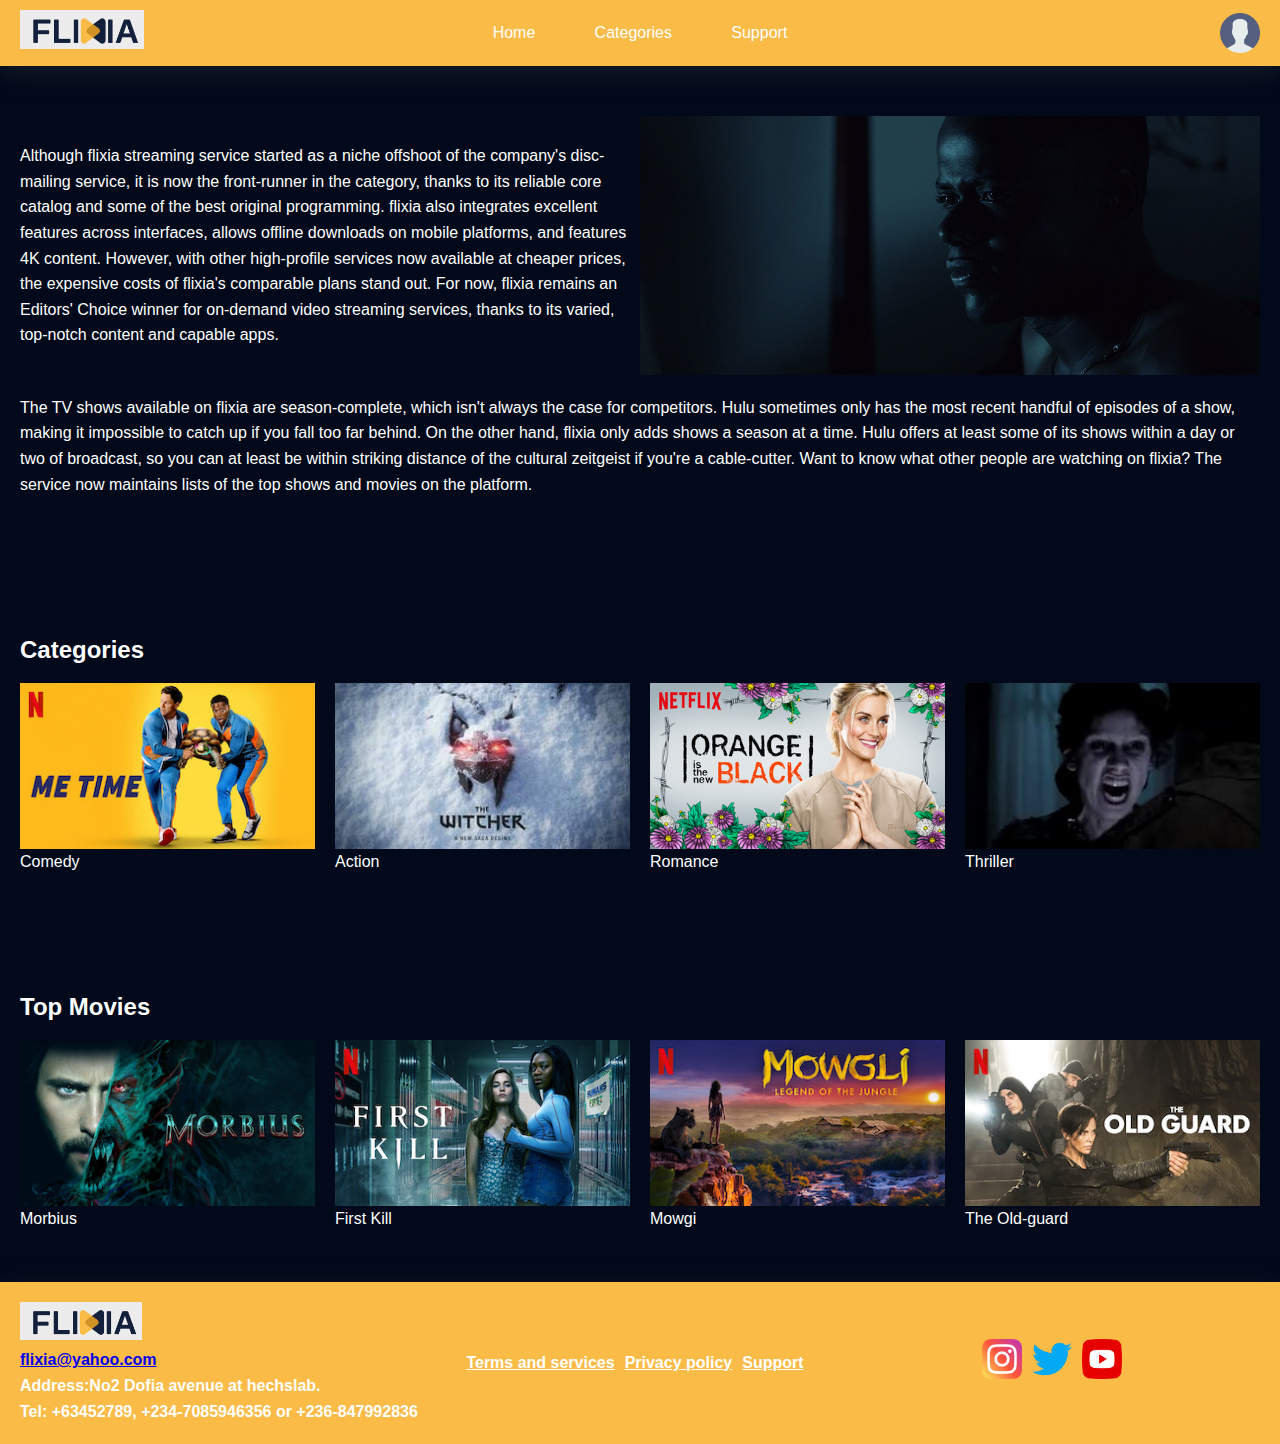
<file: index.html>
<!DOCTYPE html>
<html lang="en">

<head>
	<link rel="stylesheet" href="./styles/home.css">
	<meta charset="UTF-8">
	<meta http-equiv="X-UA-Compatible" content="IE=edge">
	<meta name="viewport" content="width=device-width, initial-scale=1.0">
	<title>homepage</title>
</head>

<body>
	<main>
		<nav class="navbar">
			<div class="logo">
				<img src="./assets/flixiaLogo.png" alt="flixiaLogo" width="400px" height="120px">
			</div>
			<ul>
				<li><a href="#">Home</a></li>
				<li><a href="#">Categories</a></li>
				<li><a href="#">Support</a></li>
			</ul>
			<div class="dropdown">
				<img src="./assets/user.png" alt="iconmenu.png">
				<div class="dropdown-content">
					<ul>
						<li>
							<a href="./sign-in.html">Sign-in</a>
						</li>
						<li>
							<a href="./Sign-up.html">Sign-up</a>
						</li>
						<li>
							<a href="#">Account</a>
						</li>
					</ul>

				</div>
			</div>
		</nav>


		<section class="review-section">
			<!-- <h1>Review on flixia platform:</h1>	 -->
			<article>
				<p id="opening-review">Although flixia streaming service started as a niche offshoot of the company's
					disc-mailing service,
					it is
					now
					the
					front-runner in the category, thanks to its reliable core catalog and some of the best original
					programming.
					flixia
					also integrates excellent features across interfaces, allows offline downloads on mobile platforms,
					and
					features
					4K
					content. However, with other high-profile services now available at cheaper prices, the expensive
					costs of
					flixia's
					comparable plans stand out. For now, flixia remains an Editors' Choice winner for on-demand video
					streaming
					services,
					thanks to its varied, top-notch content and capable apps.</p>
				<img src="./assets/blackman.jpg" id="review-image" />

				<p id="closing-review">The TV shows available on flixia are season-complete, which isn't always the case
					for competitors.
					Hulu
					sometimes only
					has the most recent handful of episodes of a show, making it impossible to catch up if you fall too
					far
					behind.
					On the
					other hand, flixia only adds shows a season at a time. Hulu offers at least some of its shows within
					a day
					or
					two of
					broadcast, so you can at least be within striking distance of the cultural zeitgeist if you're a
					cable-cutter.
					Want to
					know what other people are watching on flixia? The service now maintains lists of the top shows and
					movies
					on
					the
					platform.
				</p>

			</article>
		</section>

		<section class="grid-container">
			<h2>Categories</h2>
			<ul class="grid">
				<li class="grid-item">
					<img src="./assets/comedy.jpg" alt="comedy">
					<span>Comedy</span>
				</li>


				<li class="grid-item">
					<img src="./assets/the_witcher_4.jpg" alt="thewitcher movie">
					<span>Action</span>
				</li>


				<li class="grid-item">
					<img src="./assets/orange.png" alt=" orange movie">
					<span>Romance</span>
				</li>


				<li class="grid-item">
					<img src="./assets/horrow.jpeg" alt=" horrow movie">
					<span>Thriller</span>
				</li>

			</ul>
		</section>
		<section class="grid-container">
			<h2>Top Movies</h2>
			<ul class="grid">
				<li class="grid-item">
					<img src="./assets/morbius.jpg" alt="morbius">
					<span>Morbius</span>

				</li>

				<li class="grid-item">
					<img src="./assets/firstkill.jpg" alt="firstkill movie">
					<span>First Kill</span>
				</li>


				<li class="grid-item">
					<img src="./assets/mowgi.jpg" alt="mowgi movie">
					<span>Mowgi</span>

				</li>

				<li class="grid-item">
					<img src="./assets/oldgaurd.jpg" alt="theoldguard movie">
					<span>The Old-guard</span>
				</li>
			</ul>

		</section>

		<footer class="footer-container">
			<div>
				<img src="./assets/flixiaLogo.png" alt="flixialogo.png" width="100px" height="100px">
				<ul>
					<li><a href="#">flixia@yahoo.com</a></li>
					<li>Address:No2 Dofia avenue at hechslab.</li>
					<li>Tel: +63452789, +234-7085946356 or +236-847992836</li>
				</ul>
			</div>

			<div class="privacy-links">
				<ul>
					<li>Terms and services</li>
					<li>Privacy policy</li>
					<li>Support</li>
				</ul>
			</div>
			<div class="social-links">
				<ul>
					<li>
						<img src="./assets/instagram.png" alt="instagram icon" />
					</li>
					<li>
						<img src="./assets/twitter.png" alt="twitter icon" />
					</li>
					<li>
						<img src="./assets/youtube.png" alt="youtube icon" />
					</li>
				</ul>
			</div>
		</footer>
	</main>
</body>

</html>
</file>
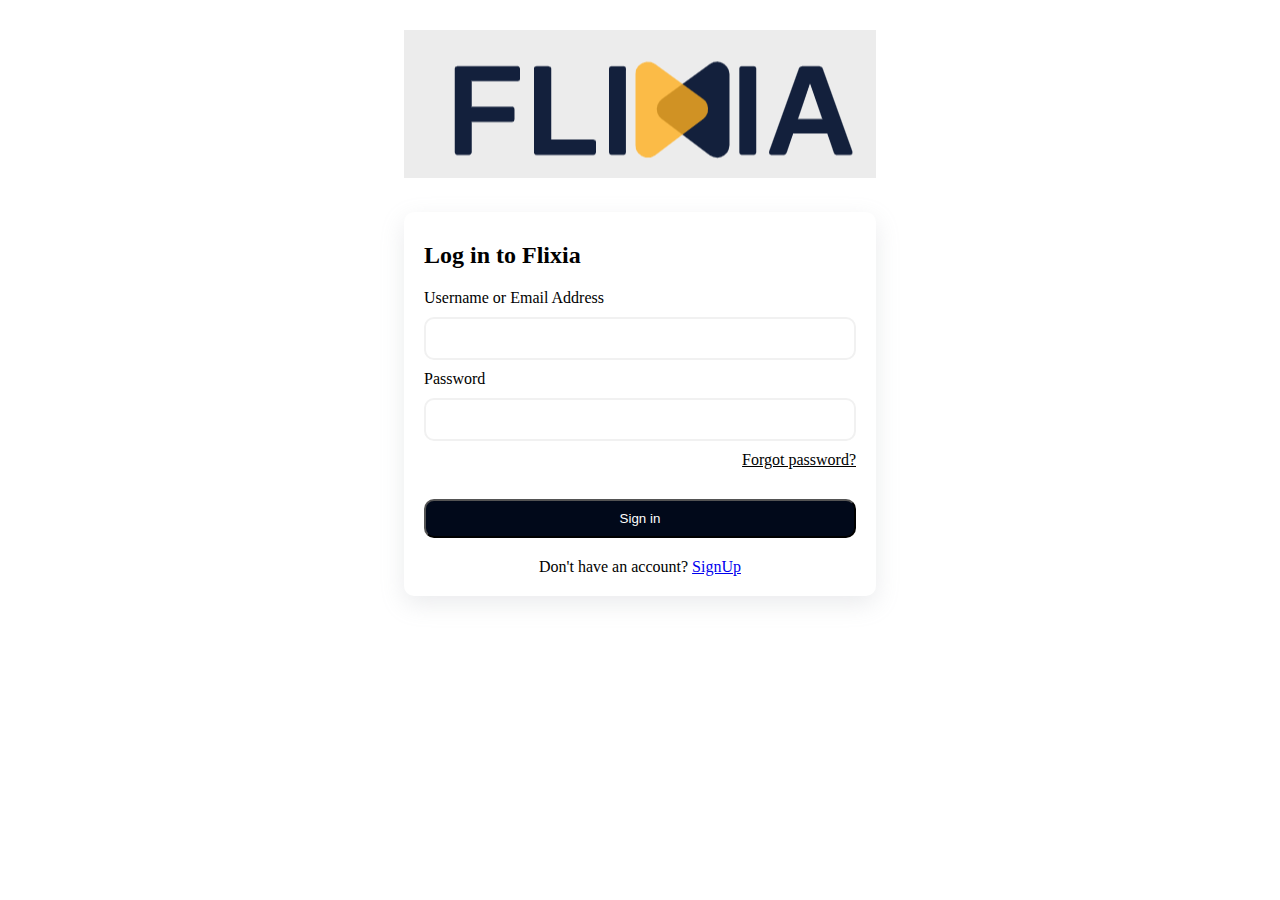
<file: sign-in.html>
<!DOCTYPE html>
<html lang="en">

<head>
    <meta charset="UTF-8">
    <meta http-equiv="X-UA-Compatible" content="IE=edge">
    <meta name="viewport" content="width=device-width, initial-scale=1.0">
    <link rel="stylesheet" href="./styles/auth.css">
    <title>Document</title>
</head>

<body>
    <main class="auth-container">
        <section>
            <div class="logo">
                <a href="./home.html">
                    <img src="./assets/flixiaLogo.png" alt="flixialogo photo.">
                </a>
            </div>
            <div class="form-container">
                <h2>Log in to Flixia</h2>
                <form action="" class="form">
                    <div>
                        <label>Username or Email Address</label>
                        <input type="text" type="email" name="username">
                    </div>
                    <div>
                        <label>Password</label>
                        <input type="password" name="password">
                    </div>
                    <div class="forgot-password">
                        <a href="#">Forgot password?</a>
                    </div>
                    <button type="submit" name="submit" class="signin-btn">Sign in</button>
                </form>
                <div>
                    <p>
                        Don't have an account?
                        <a href="./Sign-up.html">SignUp</a>
                    </p>
                </div>
            </div>

        </section>


    </main>
</body>

</html>
</file>
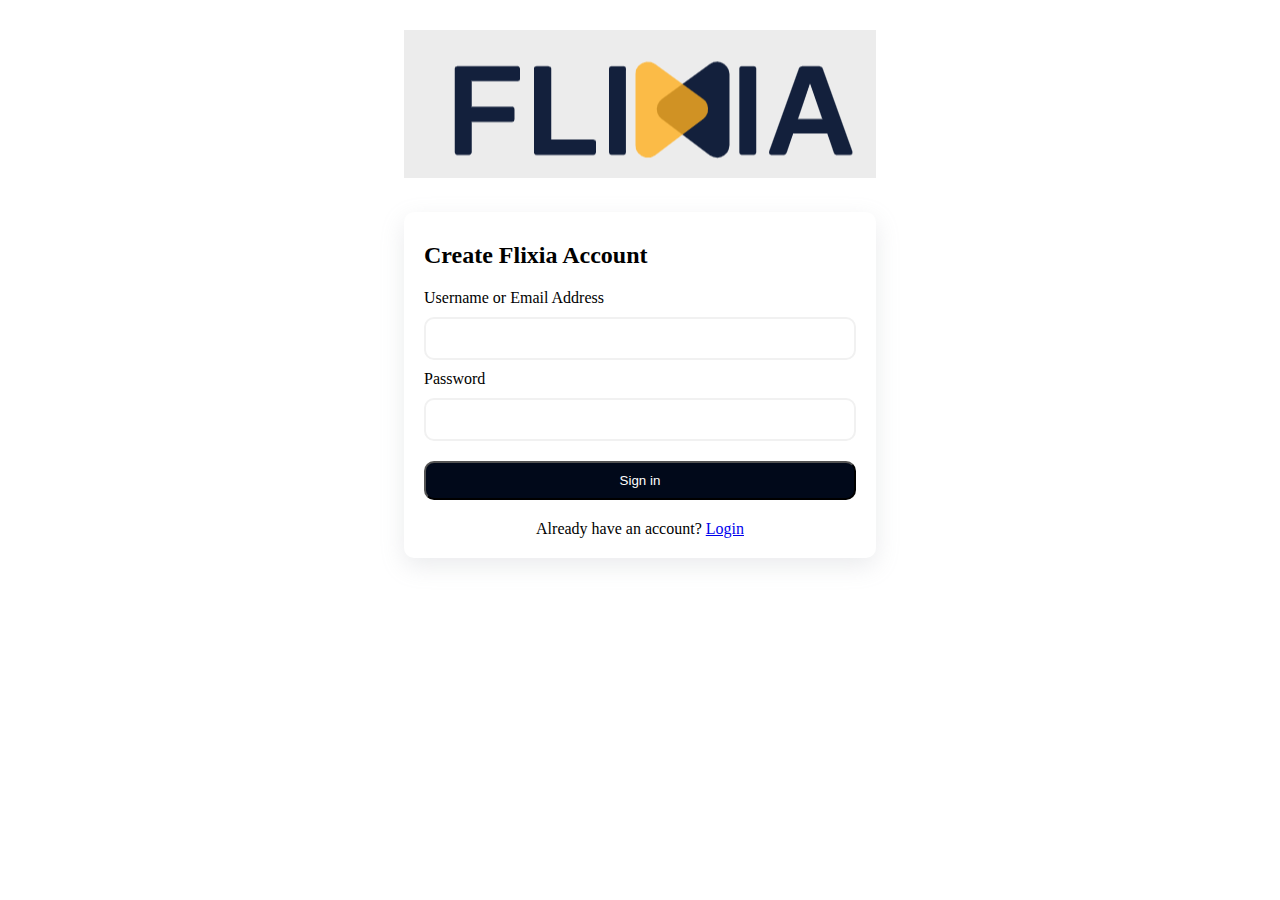
<file: Sign-up.html>
<!DOCTYPE html>
<html lang="en">

<head>
    <meta charset="UTF-8">
    <meta http-equiv="X-UA-Compatible" content="IE=edge">
    <meta name="viewport" content="width=device-width, initial-scale=1.0">
    <link rel="stylesheet" href="./styles/auth.css">
    <title>Document</title>
</head>

<body>
    <main class="auth-container">
        <section>
            <div class="logo">
                <a href="./home.html">
                    <img src="./assets/flixiaLogo.png" alt="flixialogo photo.">
                </a>
            </div>
            <div class="form-container">
                <h2>Create Flixia Account</h2>
                <form action="" class="form">
                    <div>
                        <label>Username or Email Address</label>
                        <input type="text" type="email" name="username">
                    </div>
                    <div>
                        <label>Password</label>
                        <input type="password" name="password">
                    </div>
                    <button type="submit" name="Submit" class="signin-btn">Sign in</button>
                </form>
                <div>
                    <p>
                        Already have an account?
                        <a href="./sign-in.html">Login</a>
                    </p>
                </div>
            </div>

        </section>


    </main>
</body>

</html>
</file>
<file: styles/home.css>
* {
  box-sizing: border-box;
  padding: 0;
  margin: 0;
}

body {
  background-color: #01091a;
  color: #fff;
  font-family: Arial, Helvetica, sans-serif;
  font-weight: 300;
  line-height: 1.6em;
  margin-bottom: 0;
}
ul {
  list-style: none;
  margin: 0;
  padding: 0;
}
.navbar {
  display: grid;
  grid-template-columns: repeat(3, 1fr);
  align-items: center;
  padding: 10px 20px;
  background-color: #fbbb47;
  box-shadow: rgba(100, 100, 111, 0.2) 0px 7px 29px 0px;
}
.navbar .logo img {
  width: 30%;
  height: 30%;
}

.navbar a:hover {
  color: #cc0000;
  transition: ease-in 0.3s;
}

.navbar ul {
  display: flex;
  flex-direction: row;
  justify-content: space-evenly;
}
.navbar li a {
  text-decoration: none;
  color: #fff;
}

.dropdown {
  position: relative;
  display: flex;
  justify-content: flex-end;
}
.dropdown img {
  width: 40px;
  height: 40px;
}

.dropdown-content {
  display: none;
  position: absolute;
  right: 0;
  top: 40px;
  background-color: #fff;
  box-shadow: 0px 8px 16px 0px rgba(0, 0, 0, 0.2);
  padding: 10px;
}
.dropdown-content ul {
  display: flex;
  flex-direction: column;
  justify-content: space-evenly;
  padding: 0;
  margin: 0;
}

.dropdown:hover .dropdown-content {
  display: block;
}

.dropdown-content ul li a {
  text-decoration: none;
  font-family: Georgia, "Times New Roman", Times, serif;
  border-radius: 8px;
  color: #01091a;
  padding: 2px;
}

.review-section {
  padding: 50px 20px;
}
.review-section h1 {
}
#opening-review {
  grid-area: opening-rv;
  display: flex;
  justify-content: center;
  align-items: center;
}
#review-image {
  grid-area: review-img;
  width: 100%;
}
#closing-review {
  grid-area: closing-rv;
  padding: 20px 0;
}
.review-section article {
  display: grid;
  grid-template-columns: repeat(2, 1fr);
  grid-template-areas: "opening-rv review-img" "closing-rv closing-rv";
}

.grid-container {
  padding: 50px 20px;
}
.grid-container h2 {
  padding: 20px 0;
}
.grid {
  display: grid;
  grid-template-columns: repeat(4, 1fr);
  gap: 20px;
}
.grid-item {
  display: flex;
  flex-direction: column;
}
.grid-item img {
  width: 100%;
  /* height: 100%; */
}

/* .parent-grid {
  display: grid;
  grid-template-columns: repeat(auto-fit, minmax(400px, 1fr));
}

.parent-grid2 {
  display: grid;
  grid-template-columns: repeat(auto-fit, minmax(500px, 1fr));
} */

.footer-container {
  display: grid;
  align-items: center;
  grid-template-columns: repeat(3, 1fr);
  gap: 10px;
  background-color: #fbbb47;
  box-shadow: rgba(100, 100, 111, 0.2) 0px 7px 29px 0px;
  color: #fff;
  padding: 20px;
  margin: 0;
  font-weight: bold;
}
.footer-container img {
  width: 30%;
  height: 30%;
}
.privacy-links ul {
  display: flex;
  justify-content: center;
}
.privacy-links ul li {
  margin-right: 10px;
  text-decoration: underline;
}

.social-links ul {
  display: flex;
  justify-content: center;
}
.social-links ul li img {
  width: 40px;
  height: 40px;
  margin-right: 10px;
}
</file>
<file: styles/auth.css>
* {
  box-sizing: border-box;
  margin: 0;
  padding: 0;
}
.auth-container {
  display: flex;
  align-items: center;
  justify-content: center;
}
.auth-container .logo {
  padding: 30px 0;
}
.auth-container .logo img {
  width: 100%;
}
.form-container {
  box-shadow: rgba(149, 157, 165, 0.2) 0px 8px 24px;
  padding: 20px;
  border-radius: 10px;
}
.form-container h2 {
  padding: 10px 0;
}
.form-container div {
  display: grid;
  grid-template-columns: 100%;
}
.form-container div label {
  padding: 10px 0;
}

.form-container input {
  border-radius: 10px;
  border: 2px solid #f1f1f1;
  padding: 12px;
}
.form-container .forgot-password {
  display: flex;
  justify-content: flex-end;
  padding: 10px 0;
}
.form-container .forgot-password a {
  color: #000;
}
.form-container button {
  background-color: #01091a;
  margin: 20px 0;
  padding: 10px;
  border-radius: 10px;
  color: #ffffff;
  width: 100%;
}
.form-container p {
  text-align: center;
}
</file>
